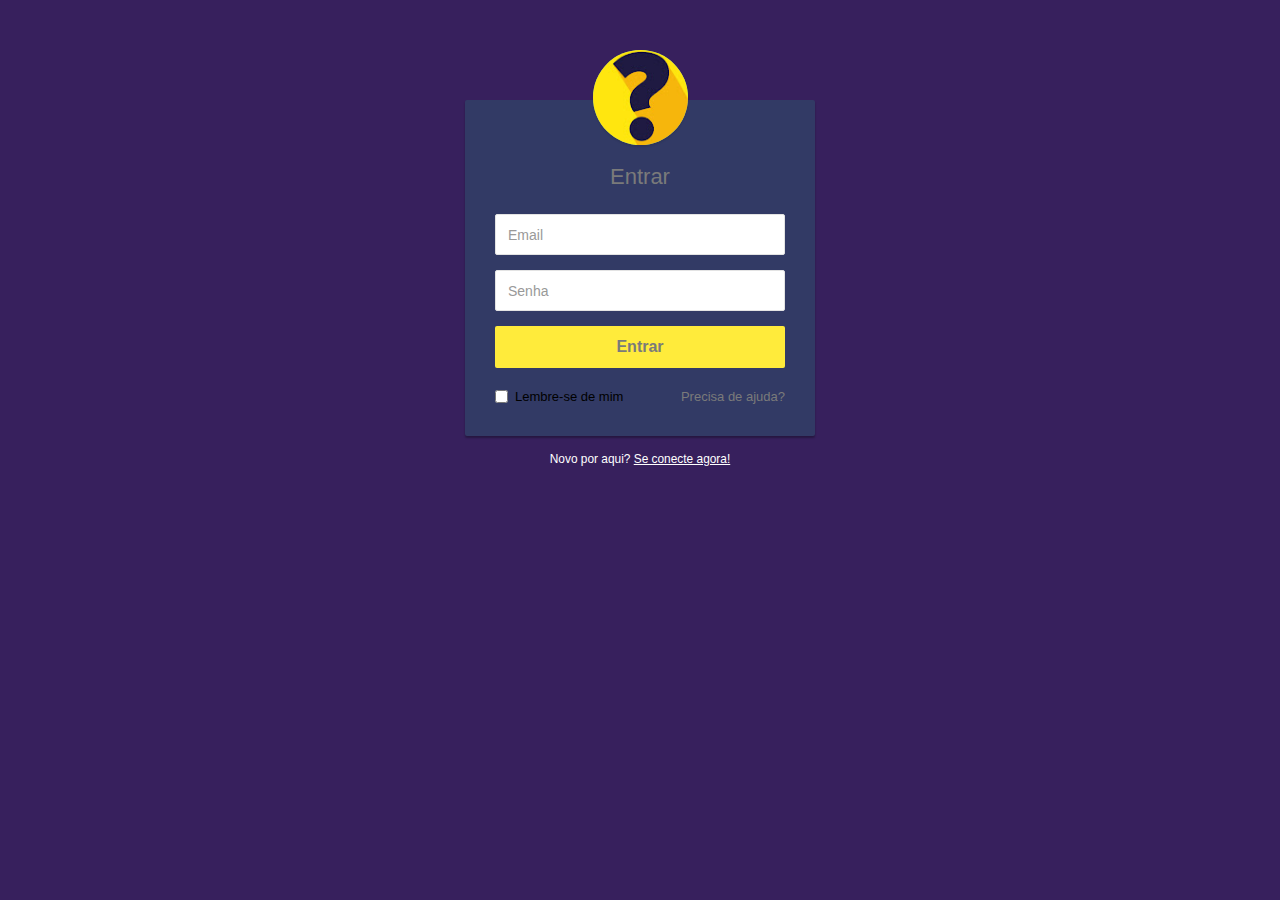
<file: Index.html>
<!DOCTYPE html>
<html lang="pt-br">
	<head>
		<meta charset="utf-8">
		<meta http-equiv="X-UA-Compatible" content="IE=edge">
		<meta name="viewport" content="width=device-width, initial-scale=1">
		<title>Você Sabia?</title>
		<link rel="stylesheet" href="https://maxcdn.bootstrapcdn.com/bootstrap/3.3.7/css/bootstrap.min.css">
		<link rel="stylesheet" href="https://maxcdn.bootstrapcdn.com/font-awesome/4.7.0/css/font-awesome.min.css">
		<link rel="stylesheet" type="text/css" href="css/Site.css">
		<script src="https://ajax.googleapis.com/ajax/libs/jquery/1.12.4/jquery.min.js"></script>
		<script src="https://maxcdn.bootstrapcdn.com/bootstrap/3.3.7/js/bootstrap.min.js"></script> 
	</head>
	<body>
		<div class="login-form">
			<form action="" method="post">
				<div class="avatar">
					<img src="img/logo.jpg" alt="Avatar">
				</div>
				<h2 class="text-center">Entrar</h2>   
				<div class="form-group">
					<input type="text" class="form-control" name="username" placeholder="Email"> <!-- required="required -->
				</div>
				<div class="form-group">
					<input type="password" class="form-control" name="password" placeholder="Senha"> <!-- required="required -->
				</div>        
				<div class="form-group">
					<a href="Home.html" class="btn btn-primary btn-lg btn-block" style="text-decoration:none;">Entrar</a>
				</div>
				<div class="clearfix">
					<label class="pull-left checkbox-inline"><input type="checkbox"> Lembre-se de mim</label>
					<a href="#" class="pull-right">Precisa de ajuda?</a>
				</div>
			</form>
			<p class="text-center small">Novo por aqui? <a href="#">Se conecte agora!</a></p>
		</div>
	</body>
</html>
</file>
<file: css/Site.css>
body {
		color: #fff;
		background: #37205d;
	}
	.form-control {
		min-height: 41px;
		background: #fff;
		box-shadow: none !important;
		border-color: #e3e3e3;
	}
	.form-control:focus {
		border-color: #70c5c0;
	}
	.form-control, .btn {        
		border-radius: 2px;
	}
	.login-form {
		width: 350px;
		margin: 0 auto;
		padding: 100px 0 30px;		
	}
	.login-form form {
		color: #7a7a7a;
		border-radius: 2px;
		margin-bottom: 15px;
		font-size: 13px;
		background: #323a65;
		box-shadow: 0px 2px 2px rgba(0, 0, 0, 0.3);
		padding: 30px;	
		position: relative;	
	}
	.login-form h2 {
		font-size: 22px;
		margin: 35px 0 25px;
	}
	.login-form .avatar {
		position: absolute;
		margin: 0 auto;
		left: 0;
		right: 0;
		top: -50px;
		width: 95px;
		height: 95px;
		border-radius: 50%;
		z-index: 9;
		background: #70c5c0;
		box-shadow: 0px 2px 2px rgba(0, 0, 0, 0.1);
	}
	.login-form .avatar img {
		width: 100%;
		border-radius: 50%;
	}	
	.login-form input[type="checkbox"] {
		margin-top: 2px;
	}
	.login-form .btn {        
		font-size: 16px;
		font-weight: bold;
		background: #ffeb3b;
		border: none;
		margin-bottom: 20px;
	}	
	.login-form .btn:hover, .login-form .btn:focus {
		background: #50b8b3;
		outline: none !important;
	}    
	.login-form a {
		color: #fff;
		text-decoration: underline;
	}
	.login-form a:hover {
		text-decoration: none;
	}
	.login-form form a {
		color: #7a7a7a;
		text-decoration: none;
	}
	.login-form form a:hover {
		text-decoration: underline;
	}
	.navbar-brand img {
		width: 80%;
		border-radius: 50%;
	}
	#myNavbar{
		margin-left:88px;
	}
	#infoBasica{
		margin-left:100px;
	}
	#infoNomeUser{
		margin-left:120px;
	}

	@media screen and (max-width: 600px) {
		#infoBasica{
			margin-left:100px;
			margin-top: -35px;
		}
	
	}
	
	.c_card{
		box-shadow: 0 2px 10px rgba(0,0,0,0.04);
		-webkit-font-smoothing: antialiased;
		-moz-font-smoothing: antialiased;
		-ms-font-smoothing: antialiased;
		-o-font-smoothing: antialiased;
		font-smoothing: antialiased;
		position: relative;
		width: 100%;
		border-radius: 3px;
		background-color: #FE4;
	}
		
	.user-profile {
		padding: 24px;
		display: inline-flex;
		align-items: center;
		justify-content: center;
		color: #2b546a;
	}

	.user-profile__basic-details {
		display: flex;
		align-items: center;
	}

	.user-profile__image {
		position: relative;
		text-align: left;
	}
	
		.user-profile__image .profile-image {
			box-shadow: 0 2px 10px rgba(0,0,0,0.04);
			border: 0;
			height: 80px;
			width: 80px;
			margin-right: 16px;
			border-radius: 50%;
			background-size: cover;
			background-position: center;
			float: left;
		}
		
	.user-profile__status {
		float: left;
		text-align: left;
	}

	.user-profile__separator {
		background-color: #2e59a5;
		width: 1px;
		height: 96px;
		margin: 0 65px;
		display: flex;
	}

	.user-profile__cleared-lessons, .user-profile__cleared-pages {
		text-align: center;
	}
	
	.user-profile__cleared-count img {
		margin-right: 4px;
		width: 18px;
	}

	.user-profile__cleared-count {
		font-size: 2rem;
		line-height: 1.5rem;
		display: inline-flex;
		align-items: flex-end;
		margin-bottom: 8px;
	}
	
	.user-profile__cleared-text {
		font-size: 1.75rem;
	}
	
	.user-profile__name{
		font-size: 1.75rem;
	}
	
	.user-profile__level{
		font-size: 1.75rem;
	}
	
	.pg-container {
		margin-left: auto;
		margin-right: auto;
		padding: 30px; 
		min-height: 150px;
		margin-bottom: 10px;
		/* letter-spacing: .04em; */
	}
	
	.dashboard-container {
		display: flex;
		max-width: 1170px;
		margin: 0 auto;
	}
	
	@media (max-width: 544px){
		.user-profile {
			padding: 32px 0;
			display: flex;
			flex-direction: column;
		}
			.user-profile__separator {
			width: 150px;
			height: 1px;
			margin: 24px 0;
		}

		iframe{
			width: 340px;
			height: 240px;
		}
	}
	
	@media (max-width: 570px){
		iframe{
			width: 213px;
			height: 120px;
		}
	}

	label {
		color: black;
	}

	.c_card .row{
		padding:24px;
	}
	
	.video-recente{
		text-align: left;
		color: white;
		background: blueviolet;
		padding: 14px;
	}
</file>
